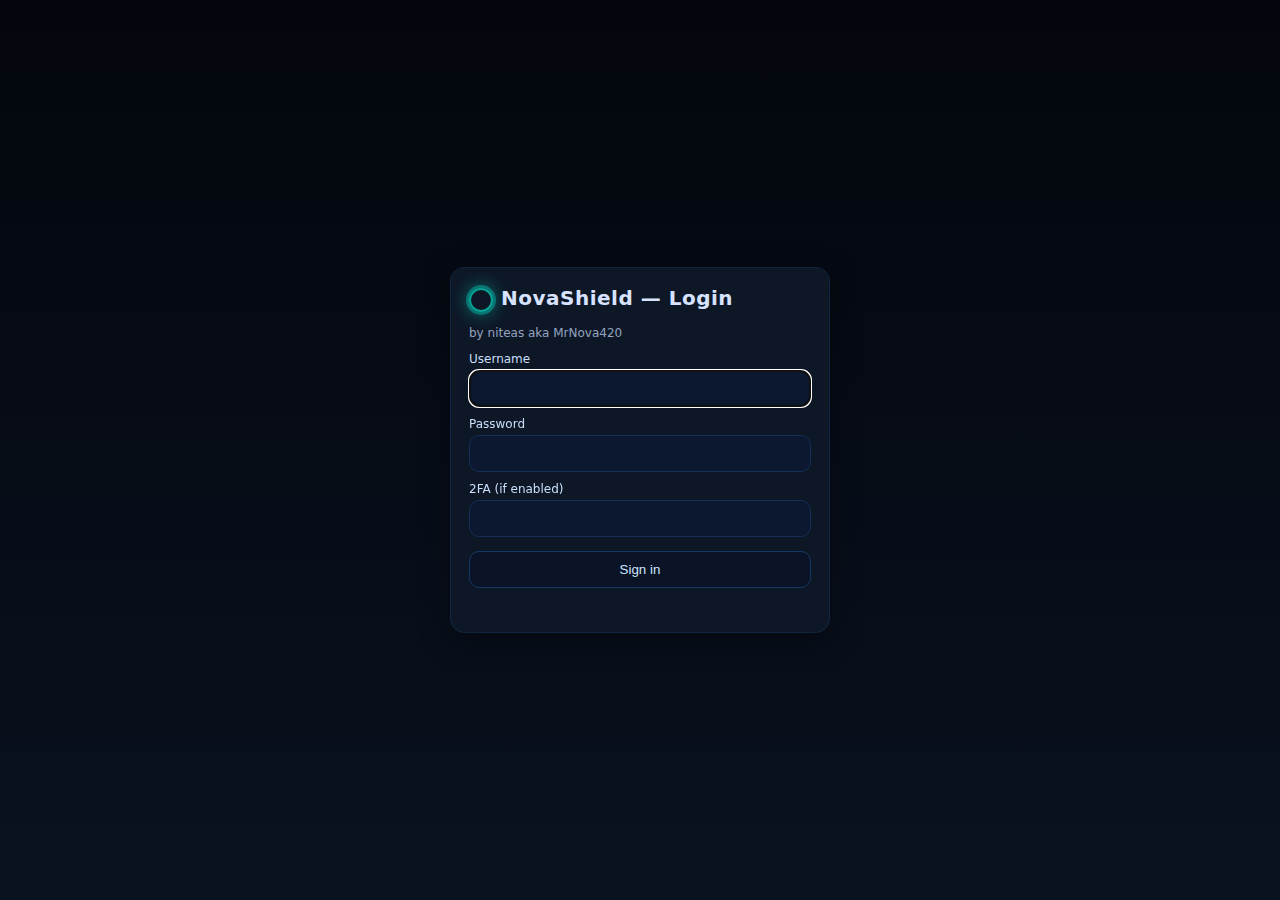
<file: www.backup/index.html>
<!DOCTYPE html>
<html lang="en">
<head>
  <meta charset="utf-8" />
  <meta name="viewport" content="width=device-width, initial-scale=1" />
  <title>NovaShield — Login</title>
  <style>
    :root { --bg:#050b12; --card:#0e1726; --text:#d7e3ff; --muted:#93a3c0; --accent:#00d0ff; }
    *{box-sizing:border-box}
    html,body{height:100%}
    body{margin:0;background:linear-gradient(180deg,#03060c,#0a1220);color:var(--text);font-family:ui-sans-serif,system-ui,Segoe UI,Roboto,Arial;display:flex;align-items:center;justify-content:center}
    .card{width:min(92vw,380px);background:var(--card);border:1px solid #112540;border-radius:14px;padding:18px;box-shadow:0 10px 30px rgba(0,0,0,.35)}
    h1{margin:0 0 14px 0;font-size:20px;letter-spacing:.5px}
    .by{font-size:12px;color:var(--muted);margin-bottom:12px}
    label{display:block;font-size:12px;color:#c8defa;margin-top:10px;margin-bottom:4px}
    input{width:100%;padding:10px;border-radius:10px;border:1px solid #143055;background:#0b1830;color:#d7e3ff}
    button{width:100%;margin-top:14px;background:#0a1426;border:1px solid #173764;color:#cfe6ff;border-radius:10px;padding:10px;cursor:pointer}
    .msg{min-height:18px;font-size:12px;color:#fda4af;margin-top:8px}
    .ring{width:24px;height:24px;border-radius:50%;box-shadow:0 0 0 3px rgba(0,255,225,.3),inset 0 0 0 2px rgba(0,255,225,.6),0 0 18px 2px rgba(0,255,225,.4);display:inline-block;margin-right:8px;vertical-align:middle}
  </style>
</head>
<body>
  <div class="card">
    <h1><span class="ring"></span>NovaShield — Login</h1>
    <div class="by">by niteas aka MrNova420</div>

    <label for="user">Username</label>
    <input id="user" autocomplete="username" />

    <label for="pass">Password</label>
    <input id="pass" type="password" autocomplete="current-password" />

    <label for="otp">2FA (if enabled)</label>
    <input id="otp" inputmode="numeric" pattern="[0-9]*" />

    <button id="login">Sign in</button>
    <div class="msg" id="msg"></div>
  </div>

  <script>
    const $ = s => document.querySelector(s);
    async function signin(){
      const user=$('#user').value.trim();
      const pass=$('#pass').value;
      const otp=$('#otp').value.trim();
      $('#login').disabled=true; $('#msg').textContent='';
      try{
        const r = await fetch('/api/login',{method:'POST',headers:{'Content-Type':'application/json'},body:JSON.stringify({user,pass,otp})});
        if(!r.ok){ const j=await r.json().catch(()=>({})); $('#msg').textContent=j && j.need_2fa? '2FA required/invalid' : 'Login failed'; return; }
        location.href='/';
      }catch(e){ console.error(e); $('#msg').textContent='Login error'; }
      finally{ $('#login').disabled=false; }
    }
    $('#login').onclick=signin; document.addEventListener('keydown',e=>{ if(e.key==='Enter') signin(); });
    setTimeout(()=>$('#user').focus(),50);
  </script>
</body>
</html>
</file>
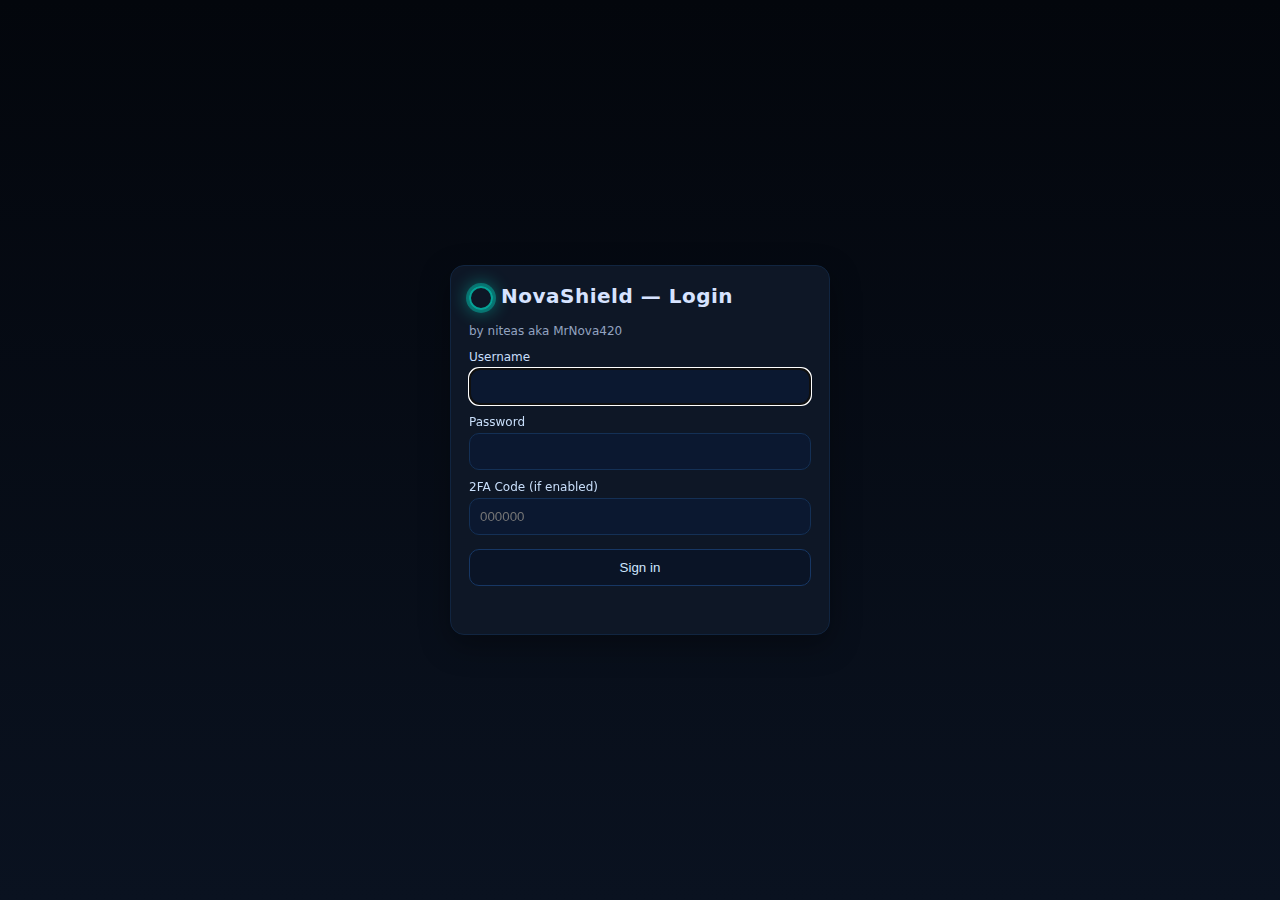
<file: www/login.html>
<!DOCTYPE html>
<html lang="en">
<head>
  <meta charset="utf-8" />
  <meta name="viewport" content="width=device-width, initial-scale=1" />
  <title>NovaShield — Login</title>
  <style>
    :root { --bg:#050b12; --card:#0e1726; --text:#d7e3ff; --muted:#93a3c0; --accent:#00d0ff; }
    *{box-sizing:border-box}
    html,body{height:100%}
    body{margin:0;background:linear-gradient(180deg,#03060c,#0a1220);color:var(--text);font-family:ui-sans-serif,system-ui,Segoe UI,Roboto,Arial;display:flex;align-items:center;justify-content:center}
    .card{width:min(92vw,380px);background:var(--card);border:1px solid #112540;border-radius:14px;padding:18px;box-shadow:0 10px 30px rgba(0,0,0,.35)}
    h1{margin:0 0 14px 0;font-size:20px;letter-spacing:.5px}
    .by{font-size:12px;color:var(--muted);margin-bottom:12px}
    label{display:block;font-size:12px;color:#c8defa;margin-top:10px;margin-bottom:4px}
    input{width:100%;padding:10px;border-radius:10px;border:1px solid #143055;background:#0b1830;color:#d7e3ff}
    button{width:100%;margin-top:14px;background:#0a1426;border:1px solid #173764;color:#cfe6ff;border-radius:10px;padding:10px;cursor:pointer}
    button:hover{background:#0f1a2e;border-color:var(--accent)}
    button:disabled{opacity:0.5;cursor:not-allowed}
    .msg{min-height:18px;font-size:12px;color:#fda4af;margin-top:8px}
    .msg.success{color:var(--ok)}
    .ring{width:24px;height:24px;border-radius:50%;box-shadow:0 0 0 3px rgba(0,255,225,.3),inset 0 0 0 2px rgba(0,255,225,.6),0 0 18px 2px rgba(0,255,225,.4);display:inline-block;margin-right:8px;vertical-align:middle}
    .attempts{font-size:11px;color:#f59e0b;margin-top:4px;text-align:center}
  </style>
</head>
<body>
  <div class="card">
    <h1><span class="ring"></span>NovaShield — Login</h1>
    <div class="by">by niteas aka MrNova420</div>

    <label for="user">Username</label>
    <input id="user" autocomplete="username" />

    <label for="pass">Password</label>
    <input id="pass" type="password" autocomplete="current-password" />

    <label for="otp">2FA Code (if enabled)</label>
    <input id="otp" inputmode="numeric" pattern="[0-9]*" placeholder="000000" />

    <button id="login">Sign in</button>
    <div class="msg" id="msg"></div>
    <div class="attempts" id="attempts"></div>
  </div>

  <script>
    const $ = s => document.querySelector(s);
    let loginAttempts = 0;

    async function signin(){
      const user=$('#user').value.trim();
      const pass=$('#pass').value;
      const otp=$('#otp').value.trim();
      
      if (!user || !pass) {
        $('#msg').textContent = 'Username and password required';
        return;
      }
      
      $('#login').disabled=true; 
      $('#msg').textContent='Signing in...';
      $('#msg').className='msg';
      
      try{
        const r = await fetch('/api/login',{
          method:'POST',
          headers:{'Content-Type':'application/json'},
          body:JSON.stringify({user,pass,otp})
        });
        
        const j = await r.json().catch(()=>({}));
        
        if(r.ok) {
          $('#msg').textContent='Login successful! Redirecting...';
          $('#msg').className='msg success';
          setTimeout(() => location.href='/', 1000);
          return;
        }
        
        loginAttempts++;
        updateAttempts();
        
        if (j.need_2fa) {
          $('#msg').textContent='2FA code required or invalid';
          $('#otp').focus();
        } else if (j.locked) {
          $('#msg').textContent='Account locked due to too many failed attempts';
        } else {
          $('#msg').textContent = j.error || 'Login failed';
        }
        
      } catch(e) { 
        console.error(e); 
        $('#msg').textContent='Network error - please try again';
      } finally { 
        $('#login').disabled=false; 
      }
    }

    function updateAttempts() {
      const attemptsEl = $('#attempts');
      if (loginAttempts > 0) {
        attemptsEl.textContent = `Failed attempts: ${loginAttempts}/5`;
      }
    }

    $('#login').onclick=signin;
    ['#user', '#pass', '#otp'].forEach(sel => {
      $(sel).addEventListener('keydown', e => {
        if(e.key === 'Enter') signin();
      });
    });
    
    setTimeout(()=>$('#user').focus(), 50);
  </script>
</body>
</html>
</file>
